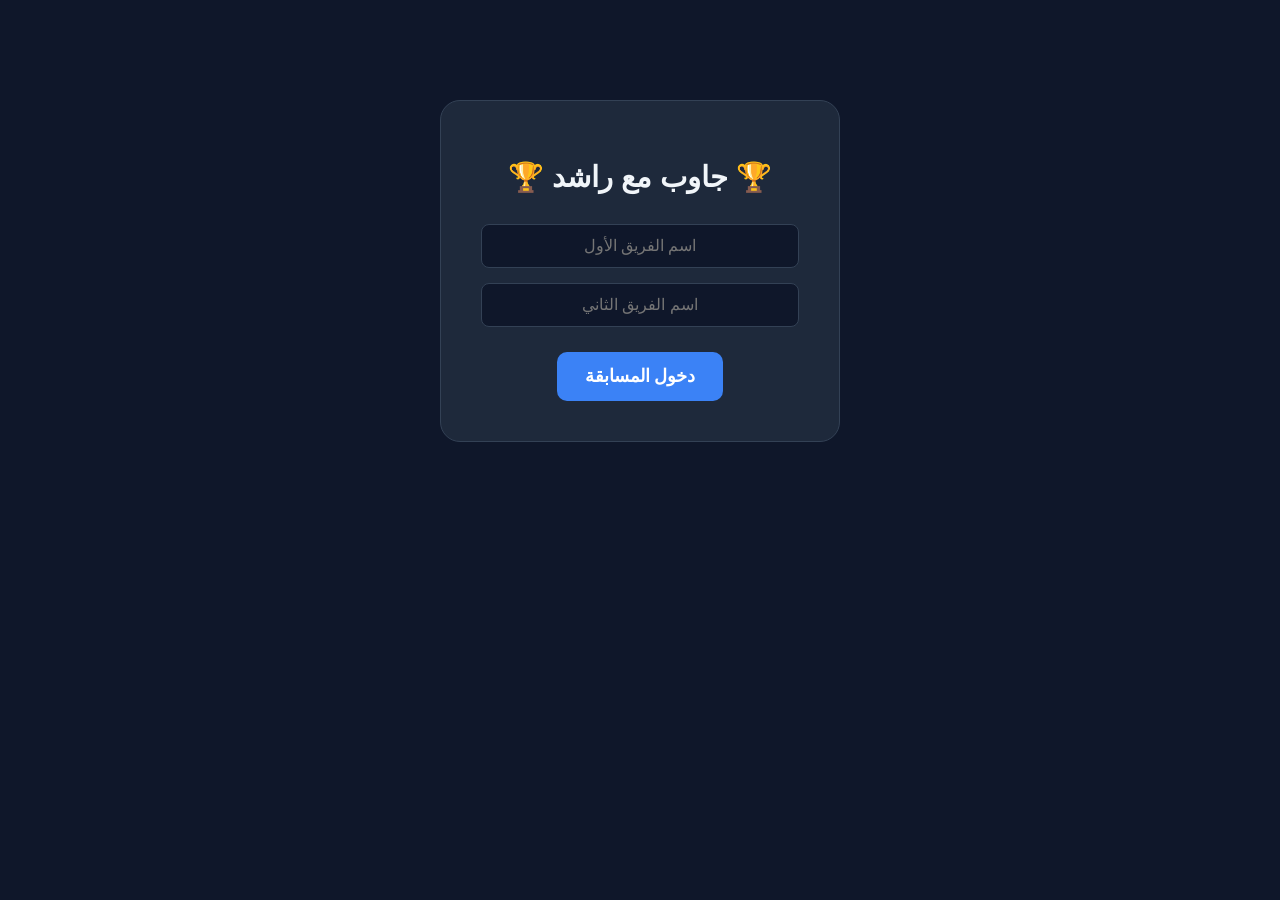
<file: index.html>
<!DOCTYPE html>
<html lang="ar" dir="rtl">
<head>
    <meta charset="UTF-8">
    <meta name="viewport" content="width=device-width, initial-scale=1.0">
    <title>جاوب مع راشد</title>
    <link rel="stylesheet" href="style.css">
</head>
<body>

<!-- القائمة الجانبية -->
<div id="side-menu" class="side-menu">
    <h3>الإعدادات</h3>
    <button class="menu-item" onclick="restartGame()">إعادة اللعبة</button>
    <button class="menu-item" onclick="goHome()">القائمة الرئيسية</button>
    <button class="menu-item" onclick="showInstructions()">التعليمات</button>
    <button class="menu-item close-btn" onclick="toggleMenu()">إغلاق</button>
</div>

<!-- شاشة الأسماء -->
<div id="screen-names" class="screen active">
    <div class="start-card">
        <h1>🏆 جاوب مع راشد 🏆</h1>
        <input type="text" id="t1-input" placeholder="اسم الفريق الأول">
        <input type="text" id="t2-input" placeholder="اسم الفريق الثاني">
        <button class="btn-main" onclick="startToCats()">دخول المسابقة</button>
    </div>
</div>

<!-- شاشة التصنيفات -->
<div id="screen-cats" class="screen">
    <h2 id="cats-title">اختر 5 تصانيف للجولة</h2>
    <p id="cats-subtitle" style="color:#94a3b8; margin-bottom:15px;">اختر التصانيف التي تريدها للجولة</p>
    <div id="cats-list" class="cats-grid"></div>
    <button id="btn-confirm-cats" class="btn-main" disabled onclick="confirmAndPlay()">ابدأ اللعب ▶</button>
</div>

<!-- شاشة اللعبة -->
<div id="screen-game" class="screen">
    <div class="game-header">
        <div id="team-box-0" class="team-card">
            <h3 id="name-0">الفريق 1</h3>
            <div class="score-row">
                <button class="adj-btn plus" onclick="adjustScore(0, 50)">+</button>
                <div id="score-0" class="score-text">0</div>
                <button class="adj-btn minus" onclick="adjustScore(0, -50)">−</button>
            </div>
            <div class="perks-status" id="perks-status-0"></div>
            <button id="delete0" class="perk-btn delete-perk hidden" onclick="activateDelete(0)">🗑️ حذف (متبقي: <span id="del-left-0">3</span>)</button>
        </div>

        <div class="center-btns">
            <button class="settings-trigger" onclick="toggleMenu()">⚙️</button>
            <button class="host-btn" onclick="openHostWindow()" title="شاشة المذيع">🎙️</button>
        </div>

        <div id="team-box-1" class="team-card">
            <h3 id="name-1">الفريق 2</h3>
            <div class="score-row">
                <button class="adj-btn plus" onclick="adjustScore(1, 50)">+</button>
                <div id="score-1" class="score-text">0</div>
                <button class="adj-btn minus" onclick="adjustScore(1, -50)">−</button>
            </div>
            <div class="perks-status" id="perks-status-1"></div>
            <button id="delete1" class="perk-btn delete-perk hidden" onclick="activateDelete(1)">🗑️ حذف (متبقي: <span id="del-left-1">3</span>)</button>
        </div>
    </div>

    <div id="turn-indicator" class="turn-indicator"></div>
    <div id="game-board" class="board-container"></div>
</div>

<!-- مودال السؤال -->
<div id="q-modal" class="modal-overlay">
    <div class="modal-content">
        <div id="q-team-label" class="q-team-label"></div>
        <div id="q-value-badge" class="q-value-badge"></div>
        <h1 id="q-display">السؤال؟</h1>

        <!-- أزرار المزايا داخل المودال -->
        <div id="modal-perks" class="modal-perks">
            <div class="perks-label">🎮 اختر ميزة قبل الإجابة (اختياري):</div>
            <div class="modal-perks-row">
                <button id="m-double" class="perk-btn" onclick="activatePerk('double')">✕2 تدبيل</button>
                <button id="m-wheel" class="perk-btn" onclick="activatePerk('wheel')">🎡 عجلة</button>
                <button id="m-half" class="perk-btn" onclick="activatePerk('half')">½ نصف</button>
                <button id="m-silence" class="perk-btn" onclick="activatePerk('silence')">🤫 تسكيت</button>
                <button id="m-skip" class="perk-btn skip-btn" onclick="skipQuestion()">⏭️ تغيير</button>
            </div>
        </div>

        <!-- نتيجة العجلة -->
        <div id="wheel-result" class="wheel-result hidden"></div>

        <!-- أزرار الإجابة الأصلية -->
        <div id="ans-controls">
            <button class="ans-btn correct" onclick="handleAnswer(true)">✅ صح</button>
            <button class="ans-btn wrong" onclick="handleAnswer(false)">❌ خطأ</button>
        </div>

        <!-- مودال السرقة -->
        <div id="steal-controls" class="hidden">
            <div class="steal-banner">
                <span id="steal-team-name"></span> هل تسرق السؤال؟
            </div>
            <div class="steal-btns">
                <button class="ans-btn steal-yes" onclick="handleSteal(true)">🎯 اسرق</button>
                <button class="ans-btn steal-no" onclick="handleSteal(false)">❌ لا تسرق</button>
            </div>
        </div>

        <!-- أزرار إجابة بعد السرقة -->
        <div id="steal-ans-controls" class="hidden">
            <div class="steal-banner" id="steal-ans-label"></div>
            <button class="ans-btn correct" onclick="handleStealAnswer(true)">✅ صح</button>
            <button class="ans-btn wrong" onclick="handleStealAnswer(false)">❌ خطأ</button>
        </div>

        <h2 id="a-display" class="answer-text hidden"></h2>
    </div>
</div>

<!-- مودال نهاية الجولة -->
<div id="round-end-modal" class="modal-overlay">
    <div class="modal-content round-end-content">
        <div id="round-winner-text" class="round-winner-text"></div>
        <div id="round-scores" class="round-scores"></div>
        <div id="delete-instruction" class="delete-instruction hidden"></div>
        <button id="next-round-btn" class="btn-main" onclick="goToNextRound()">الجولة التالية ▶</button>
    </div>
</div>

<!-- مودال نهاية اللعبة -->
<div id="game-end-modal" class="modal-overlay">
    <div class="modal-content round-end-content">
        <div class="final-winner-text" id="final-winner-text"></div>
        <div id="final-scores" class="round-scores"></div>
        <button class="btn-main" onclick="location.reload()">🔁 لعبة جديدة</button>
    </div>
</div>

<script src="app.js"></script>
</body>
</html>
</file>
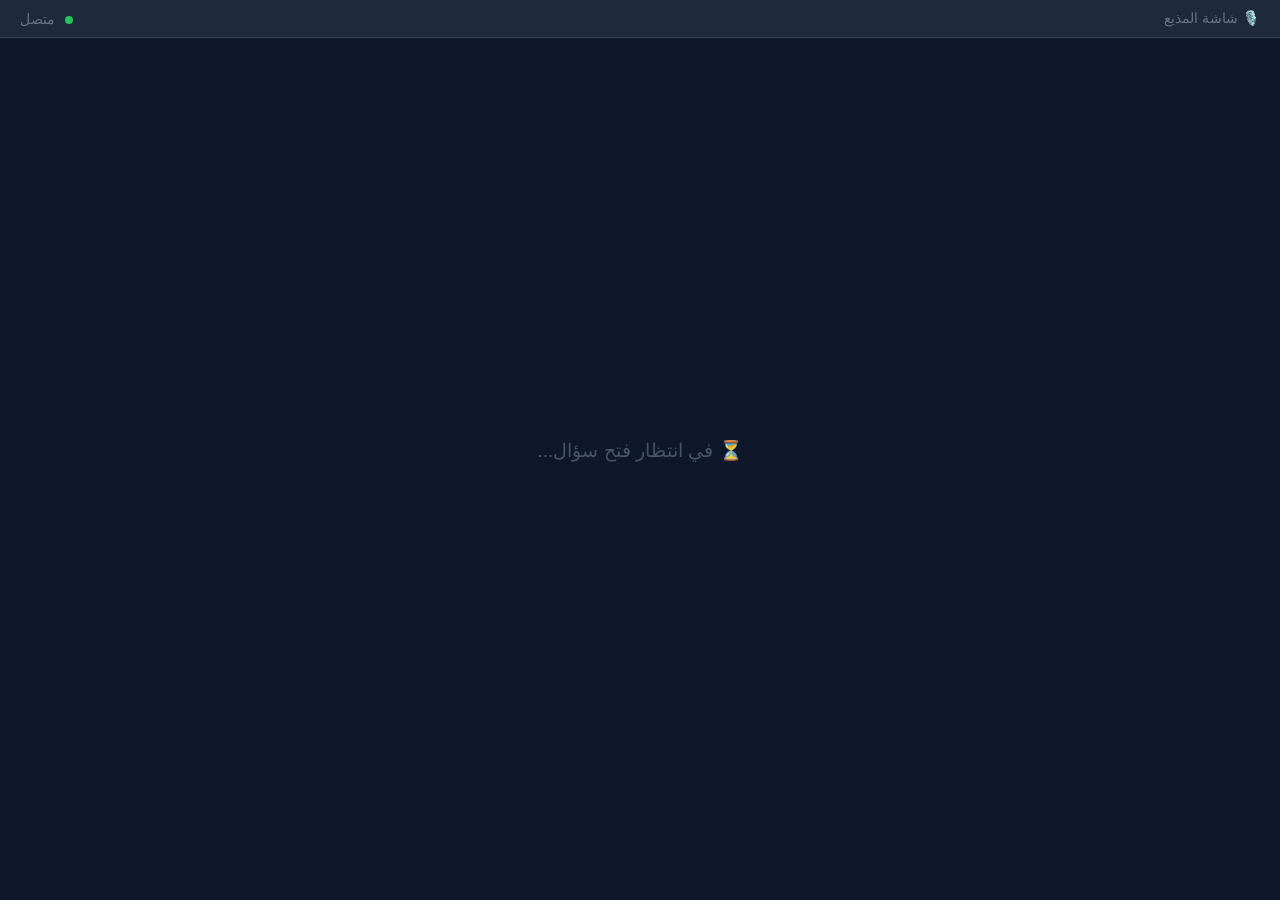
<file: host.html>
<!DOCTYPE html>
<html lang="ar" dir="rtl">
<head>
    <meta charset="UTF-8">
    <meta name="viewport" content="width=device-width, initial-scale=1.0">
    <title>شاشة المذيع - جاوب مع راشد</title>
    <style>
        :root { --bg: #0f172a; --card: #1e293b; --accent: #3b82f6; --text: #f1f5f9; }
        * { box-sizing: border-box; margin: 0; padding: 0; }
        body {
            background: var(--bg); color: var(--text);
            font-family: 'Segoe UI', Tahoma, sans-serif;
            min-height: 100vh; display: flex; flex-direction: column;
            align-items: center; justify-content: center; text-align: center;
            padding: 20px;
        }
        .waiting {
            color: #475569; font-size: 1.2rem;
        }
        .host-card {
            background: var(--card);
            border: 2px solid var(--accent);
            border-radius: 20px;
            padding: 40px;
            max-width: 500px;
            width: 100%;
            display: none;
            animation: fadeIn 0.3s ease;
        }
        @keyframes fadeIn {
            from { opacity: 0; transform: scale(0.95); }
            to   { opacity: 1; transform: scale(1); }
        }
        .cat-badge {
            background: var(--accent);
            display: inline-block;
            padding: 5px 18px;
            border-radius: 20px;
            font-size: 0.95rem;
            margin-bottom: 12px;
        }
        .val-badge {
            background: #334155;
            display: inline-block;
            padding: 4px 14px;
            border-radius: 20px;
            font-size: 0.9rem;
            margin-bottom: 20px;
            color: #93c5fd;
        }
        .question-text {
            font-size: 1.5rem;
            line-height: 1.7;
            margin-bottom: 30px;
            color: #cbd5e1;
        }
        .answer-box {
            background: rgba(34, 197, 94, 0.12);
            border: 2px solid #22c55e;
            border-radius: 12px;
            padding: 18px 24px;
        }
        .answer-label { font-size: 0.85rem; color: #6ee7b7; margin-bottom: 6px; }
        .answer-text  { font-size: 2rem; font-weight: bold; color: #4ade80; }
        .header {
            position: fixed; top: 0; left: 0; right: 0;
            background: #1e293b;
            padding: 10px 20px;
            border-bottom: 1px solid #334155;
            font-size: 0.9rem;
            color: #64748b;
            display: flex; justify-content: space-between; align-items: center;
        }
        .dot { width: 8px; height: 8px; border-radius: 50%; background: #22c55e; display: inline-block; margin-left: 6px; animation: blink 1.5s infinite; }
        @keyframes blink { 0%,100%{opacity:1} 50%{opacity:0.3} }
    </style>
</head>
<body>
    <div class="header">
        <span>🎙️ شاشة المذيع</span>
        <span><span class="dot"></span> متصل</span>
    </div>

    <div class="waiting" id="waiting">⏳ في انتظار فتح سؤال...</div>

    <div class="host-card" id="host-card">
        <div class="cat-badge" id="h-cat"></div>
        <div class="val-badge" id="h-val"></div>
        <div class="question-text" id="h-question"></div>
        <div class="answer-box">
            <div class="answer-label">الإجابة الصحيحة</div>
            <div class="answer-text" id="h-answer"></div>
        </div>
    </div>

    <script>
        function checkStorage() {
            const data = localStorage.getItem('rashid_current_q');
            if (!data) return;
            try {
                const q = JSON.parse(data);
                document.getElementById('waiting').style.display = 'none';
                document.getElementById('host-card').style.display = 'block';
                document.getElementById('h-cat').innerText = q.cat;
                document.getElementById('h-val').innerText = q.val + ' نقطة';
                document.getElementById('h-question').innerText = q.question;
                document.getElementById('h-answer').innerText = q.answer;
            } catch(e) {}
        }

        // يتحقق كل 300ms من وجود سؤال جديد
        setInterval(checkStorage, 300);
        checkStorage();

        // يستمع لأي تغيير في localStorage
        window.addEventListener('storage', checkStorage);
    </script>
</body>
</html>
</file>
<file: style.css>
:root {
    --bg: #0f172a;
    --card: #1e293b;
    --accent: #3b82f6;
    --text: #f1f5f9;
    --selected: #22d3ee;
    --correct: #22c55e;
    --wrong: #ef4444;
    --steal: #f59e0b;
}

* { box-sizing: border-box; }

body {
    background-color: var(--bg);
    color: var(--text);
    font-family: 'Segoe UI', Tahoma, Geneva, Verdana, sans-serif;
    margin: 0;
    overflow-x: hidden;
    text-align: center;
}

.screen { display: none; padding: 20px; min-height: 100vh; }
.screen.active { display: block; }
.hidden { display: none !important; }

/* ===== شاشة الأسماء ===== */
.start-card {
    max-width: 400px;
    margin: 80px auto;
    background: var(--card);
    padding: 40px;
    border-radius: 20px;
    border: 1px solid #334155;
}
.start-card h1 { font-size: 1.8rem; margin-bottom: 30px; }
input {
    display: block;
    width: 100%;
    padding: 12px;
    margin-bottom: 15px;
    border-radius: 8px;
    border: 1px solid #334155;
    background: #0f172a;
    color: white;
    font-size: 1rem;
    text-align: center;
}
input:focus { outline: none; border-color: var(--accent); }

/* ===== شاشة التصنيفات ===== */
#screen-cats { padding: 30px 20px; }
#screen-cats h2 { font-size: 1.6rem; margin-bottom: 5px; }

.cats-grid {
    display: flex;
    flex-wrap: wrap;
    justify-content: center;
    gap: 12px;
    margin: 20px auto;
    max-width: 700px;
}

.cat-btn {
    padding: 18px 28px;
    background: var(--card);
    border: 2px solid #334155;
    color: var(--text);
    border-radius: 12px;
    cursor: pointer;
    font-size: 1.1rem;
    font-weight: bold;
    transition: all 0.2s;
    min-width: 130px;
}
.cat-btn:hover:not(.played) { border-color: var(--accent); transform: translateY(-2px); }
.cat-btn.selected {
    border-color: var(--selected);
    background: rgba(34, 211, 238, 0.15);
    box-shadow: 0 0 16px rgba(34, 211, 238, 0.4);
    color: var(--selected);
}
.cat-btn.played {
    opacity: 0.25;
    cursor: not-allowed;
    text-decoration: line-through;
}

/* ===== هيدر اللعبة ===== */
.game-header {
    display: flex;
    justify-content: space-between;
    align-items: center;
    background: #1e293b;
    padding: 12px 15px;
    border-bottom: 2px solid #334155;
    gap: 10px;
}
.team-card {
    flex: 1;
    background: #334155;
    padding: 10px 8px;
    border-radius: 12px;
    transition: all 0.3s;
    border: 3px solid transparent;
}
.team-card.active-turn {
    border-color: var(--accent);
    box-shadow: 0 0 20px rgba(59, 130, 246, 0.5);
}
.team-card h3 { margin: 0 0 4px 0; font-size: 1rem; }
.score-text { font-size: 2rem; font-weight: bold; margin: 4px 0; }

/* ===== المزايا ===== */
.perks-row { display: flex; gap: 4px; justify-content: center; flex-wrap: wrap; }
.perk-btn {
    background: #475569;
    border: 2px solid transparent;
    color: white;
    padding: 5px 7px;
    cursor: pointer;
    border-radius: 6px;
    font-size: 0.72rem;
    transition: all 0.2s;
}
.perk-btn:hover:not(.used) { background: #5f7489; }
.perk-btn.active-perk {
    animation: glowEffect 1s infinite;
    border-color: white;
    background: #1d4ed8;
}
.perk-btn.used {
    opacity: 0.15;
    pointer-events: none;
    filter: grayscale(1);
}
.delete-perk {
    background: #7c3aed;
    border-color: #a855f7;
}
.delete-perk.active-perk {
    animation: glowPurple 1s infinite;
}

@keyframes glowEffect {
    0%, 100% { box-shadow: 0 0 5px var(--accent); }
    50% { box-shadow: 0 0 20px var(--accent); }
}
@keyframes glowPurple {
    0%, 100% { box-shadow: 0 0 5px #a855f7; }
    50% { box-shadow: 0 0 20px #a855f7; }
}

/* ===== مؤشر الدور ===== */
.turn-indicator {
    background: #1e293b;
    padding: 6px;
    font-size: 0.9rem;
    color: #94a3b8;
    border-bottom: 1px solid #334155;
}

/* ===== لوحة اللعبة ===== */
.board-container {
    display: flex;
    justify-content: center;
    gap: 10px;
    margin-top: 15px;
    padding: 0 10px;
}
.column { flex: 1; max-width: 180px; }
.col-header {
    background: var(--accent);
    padding: 10px 5px;
    border-radius: 8px;
    margin-bottom: 8px;
    font-weight: bold;
    font-size: 0.95rem;
}
.card {
    background: var(--card);
    height: 65px;
    display: flex;
    align-items: center;
    justify-content: center;
    border-radius: 8px;
    margin-bottom: 8px;
    font-size: 1.3rem;
    font-weight: bold;
    cursor: pointer;
    border: 1px solid #334155;
    transition: all 0.2s;
    color: #93c5fd;
}
.card:hover { background: #2d3f56; transform: scale(1.03); border-color: var(--accent); }
.card.disabled { opacity: 0.08; pointer-events: none; }
.card.delete-mode { cursor: crosshair; border-color: #a855f7; animation: glowPurple 1s infinite; }

/* ===== مودال السؤال ===== */
.modal-overlay {
    position: fixed;
    inset: 0;
    background: rgba(0, 0, 0, 0.92);
    display: none;
    align-items: center;
    justify-content: center;
    z-index: 1000;
}
.modal-overlay.show { display: flex; }

.modal-content {
    background: var(--card);
    padding: 35px 40px;
    border-radius: 20px;
    border: 2px solid var(--accent);
    max-width: 600px;
    width: 90%;
    animation: modalIn 0.3s ease;
}
@keyframes modalIn {
    from { transform: scale(0.85); opacity: 0; }
    to { transform: scale(1); opacity: 1; }
}

.q-team-label {
    font-size: 0.95rem;
    color: #94a3b8;
    margin-bottom: 8px;
}
.q-value-badge {
    display: inline-block;
    background: var(--accent);
    padding: 4px 14px;
    border-radius: 20px;
    font-size: 1rem;
    font-weight: bold;
    margin-bottom: 15px;
}
#q-display {
    font-size: 1.5rem;
    margin: 10px 0 20px;
    line-height: 1.6;
}

.ans-controls, #ans-controls { display: flex; gap: 15px; justify-content: center; margin-top: 15px; }

.ans-btn {
    padding: 14px 30px;
    border: none;
    border-radius: 10px;
    font-size: 1.1rem;
    cursor: pointer;
    font-weight: bold;
    transition: all 0.2s;
}
.ans-btn:hover { transform: scale(1.05); }
.ans-btn.correct { background: var(--correct); color: white; }
.ans-btn.wrong { background: var(--wrong); color: white; }
.ans-btn.steal-yes { background: var(--steal); color: #1a1a1a; }
.ans-btn.steal-no { background: #475569; color: white; }

.answer-text {
    color: var(--correct);
    font-size: 1.4rem;
    margin-top: 20px;
    padding: 12px;
    background: rgba(34, 197, 94, 0.1);
    border-radius: 8px;
    border: 1px solid var(--correct);
}

/* ===== السرقة ===== */
.steal-banner {
    background: rgba(245, 158, 11, 0.15);
    border: 1px solid var(--steal);
    color: var(--steal);
    padding: 10px 20px;
    border-radius: 8px;
    font-size: 1.1rem;
    font-weight: bold;
    margin-bottom: 15px;
    animation: pulse 1.5s infinite;
}
@keyframes pulse {
    0%, 100% { opacity: 1; }
    50% { opacity: 0.6; }
}
.steal-btns { display: flex; gap: 15px; justify-content: center; }

/* ===== التسكيت ===== */
.silence-notice {
    background: rgba(168, 85, 247, 0.15);
    border: 1px solid #a855f7;
    color: #c084fc;
    padding: 10px 20px;
    border-radius: 8px;
    font-size: 1rem;
    margin: 10px 0;
}

/* ===== نهاية الجولة ===== */
.round-end-content { text-align: center; }
.round-winner-text {
    font-size: 2rem;
    font-weight: bold;
    margin-bottom: 20px;
    color: #fbbf24;
}
.final-winner-text {
    font-size: 2.2rem;
    font-weight: bold;
    color: #fbbf24;
    margin-bottom: 20px;
}
.round-scores {
    display: flex;
    justify-content: center;
    gap: 30px;
    margin-bottom: 20px;
}
.score-display {
    background: #334155;
    padding: 15px 25px;
    border-radius: 12px;
    min-width: 130px;
}
.score-display .team-name { font-size: 0.9rem; color: #94a3b8; }
.score-display .team-score { font-size: 2rem; font-weight: bold; color: #60a5fa; }
.score-display.winner { border: 2px solid #fbbf24; box-shadow: 0 0 15px rgba(251, 191, 36, 0.4); }

.delete-instruction {
    background: rgba(168, 85, 247, 0.15);
    border: 1px solid #a855f7;
    color: #c084fc;
    padding: 12px 20px;
    border-radius: 10px;
    margin-bottom: 20px;
    font-size: 1rem;
}

/* ===== القائمة الجانبية ===== */
.side-menu {
    position: fixed;
    top: 0;
    right: -280px;
    width: 250px;
    height: 100%;
    background: #1e293b;
    transition: 0.3s;
    z-index: 2000;
    padding: 20px;
    border-left: 2px solid #334155;
}
.side-menu.open { right: 0; }
.side-menu h3 { margin-bottom: 20px; font-size: 1.3rem; }
.menu-item {
    display: block;
    width: 100%;
    padding: 12px;
    margin: 8px 0;
    cursor: pointer;
    background: #334155;
    border: none;
    color: white;
    border-radius: 8px;
    font-size: 1rem;
    transition: background 0.2s;
}
.menu-item:hover { background: #475569; }
.close-btn { background: #7f1d1d; margin-top: 20px; }
.close-btn:hover { background: #991b1b; }

.settings-trigger {
    background: none;
    border: none;
    font-size: 1.5rem;
    cursor: pointer;
    padding: 5px;
    flex-shrink: 0;
}

/* ===== الأزرار العامة ===== */
.btn-main {
    padding: 14px 28px;
    background: var(--accent);
    border: none;
    color: white;
    border-radius: 10px;
    cursor: pointer;
    font-size: 1.1rem;
    font-weight: bold;
    transition: all 0.2s;
    margin-top: 10px;
}
.btn-main:hover:not(:disabled) { background: #2563eb; transform: translateY(-1px); }
.btn-main:disabled { opacity: 0.35; cursor: not-allowed; transform: none; }

/* ===== المزايا داخل المودال ===== */
.modal-perks {
    background: rgba(51, 65, 85, 0.6);
    border: 1px solid #475569;
    border-radius: 10px;
    padding: 10px 14px;
    margin: 10px 0 15px;
}
.perks-label {
    font-size: 0.8rem;
    color: #94a3b8;
    margin-bottom: 8px;
}
.modal-perks-row {
    display: flex;
    gap: 8px;
    justify-content: center;
    flex-wrap: wrap;
}
.modal-perks-row .perk-btn {
    padding: 7px 12px;
    font-size: 0.85rem;
}

/* ===== مؤشرات المزايا في الهيدر ===== */
.perks-status {
    font-size: 0.85rem;
    color: #94a3b8;
    margin-top: 4px;
    letter-spacing: 2px;
}

/* ===== نتيجة العجلة ===== */
.wheel-result {
    background: rgba(251, 191, 36, 0.15);
    border: 2px solid #fbbf24;
    border-radius: 10px;
    padding: 12px 20px;
    margin: 8px 0 12px;
    font-size: 1.2rem;
    color: #fbbf24;
    animation: wheelReveal 0.4s ease;
}
@keyframes wheelReveal {
    from { transform: scale(0.8); opacity: 0; }
    to   { transform: scale(1);   opacity: 1; }
}

/* ===== زر المذيع ===== */
.center-btns {
    display: flex;
    flex-direction: column;
    align-items: center;
    gap: 6px;
    flex-shrink: 0;
}
.host-btn {
    background: #7c3aed;
    border: none;
    font-size: 1.2rem;
    cursor: pointer;
    padding: 5px 10px;
    border-radius: 8px;
    transition: background 0.2s;
}
.host-btn:hover { background: #6d28d9; }

/* ===== أزرار تعديل النقاط ===== */
.score-row {
    display: flex;
    align-items: center;
    justify-content: center;
    gap: 8px;
}
.adj-btn {
    width: 28px;
    height: 28px;
    border-radius: 50%;
    border: none;
    cursor: pointer;
    font-size: 1.1rem;
    font-weight: bold;
    line-height: 1;
    transition: all 0.15s;
}
.adj-btn.plus  { background: #22c55e; color: white; }
.adj-btn.minus { background: #ef4444; color: white; }
.adj-btn:hover { transform: scale(1.15); }

/* ===== زر تغيير السؤال ===== */
.skip-btn {
    background: #f59e0b !important;
    color: #1a1a1a !important;
}
.skip-btn:hover { background: #d97706 !important; }
</file>
